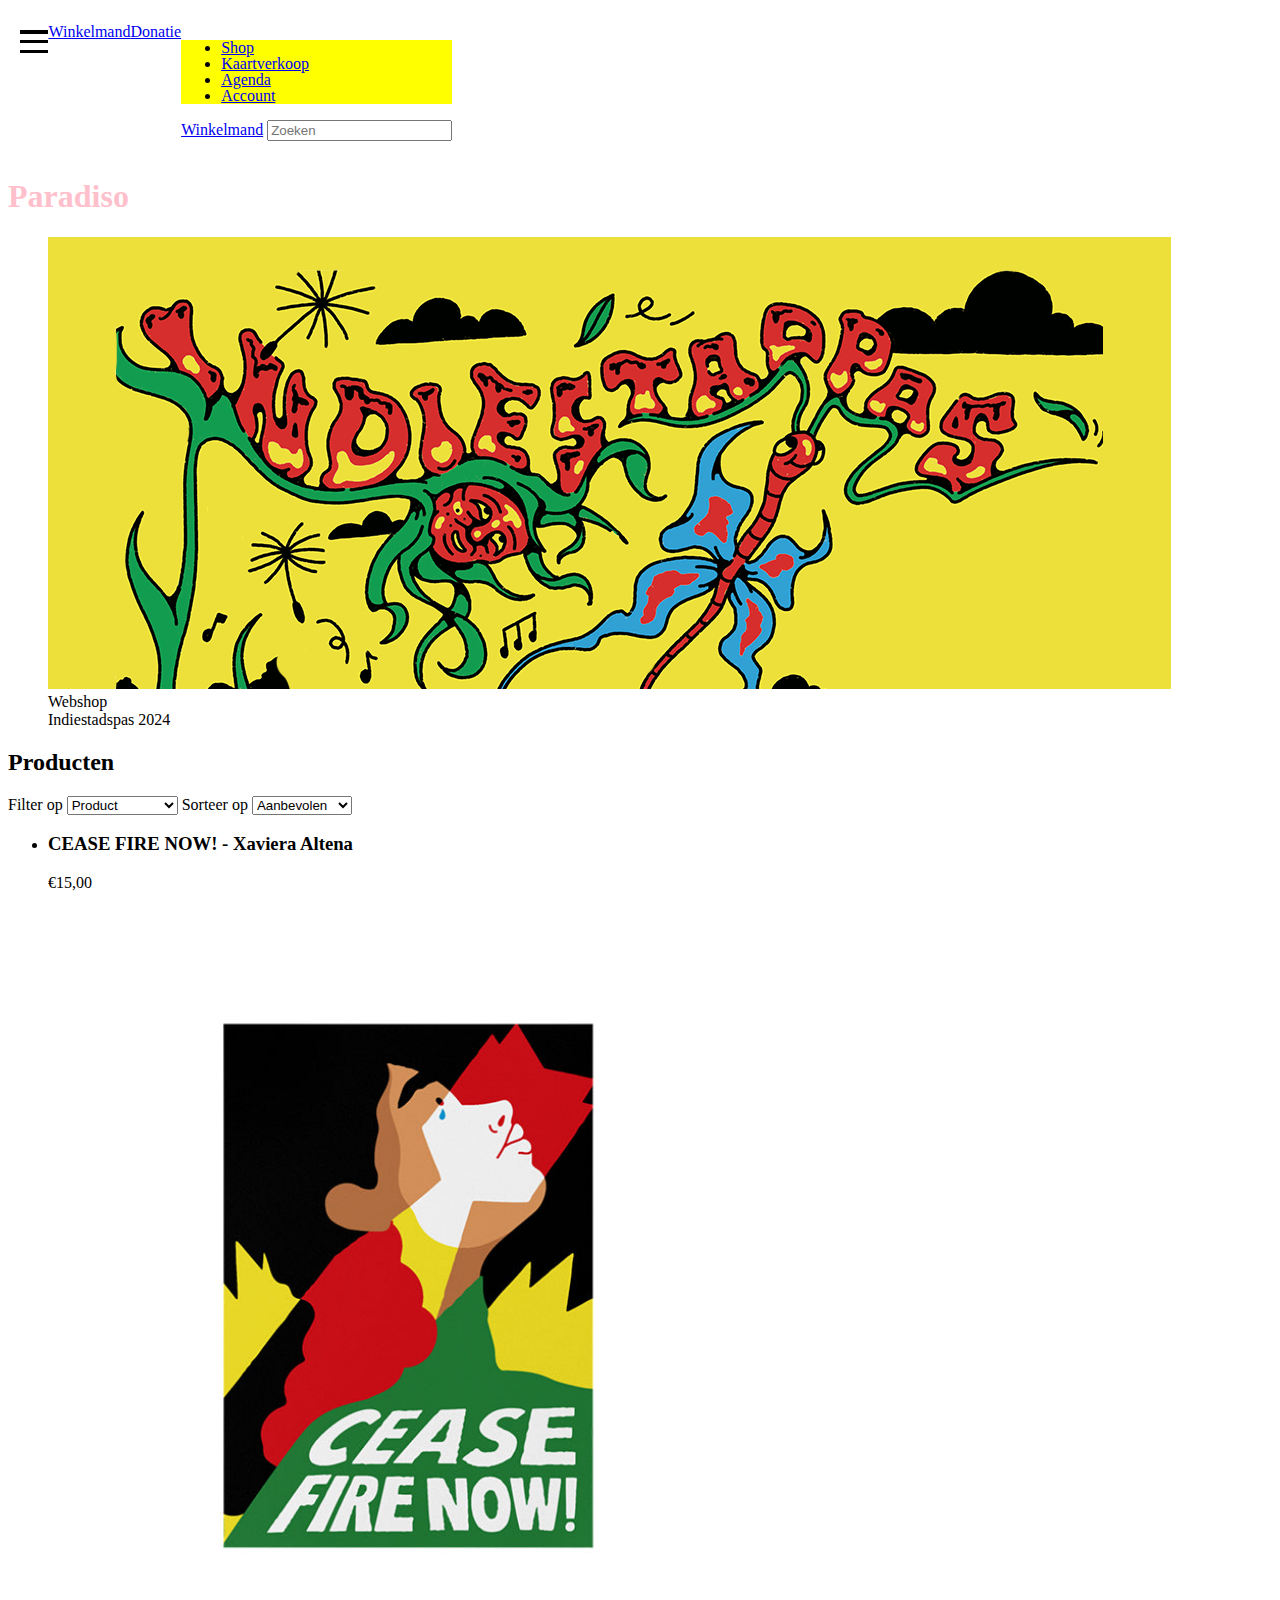
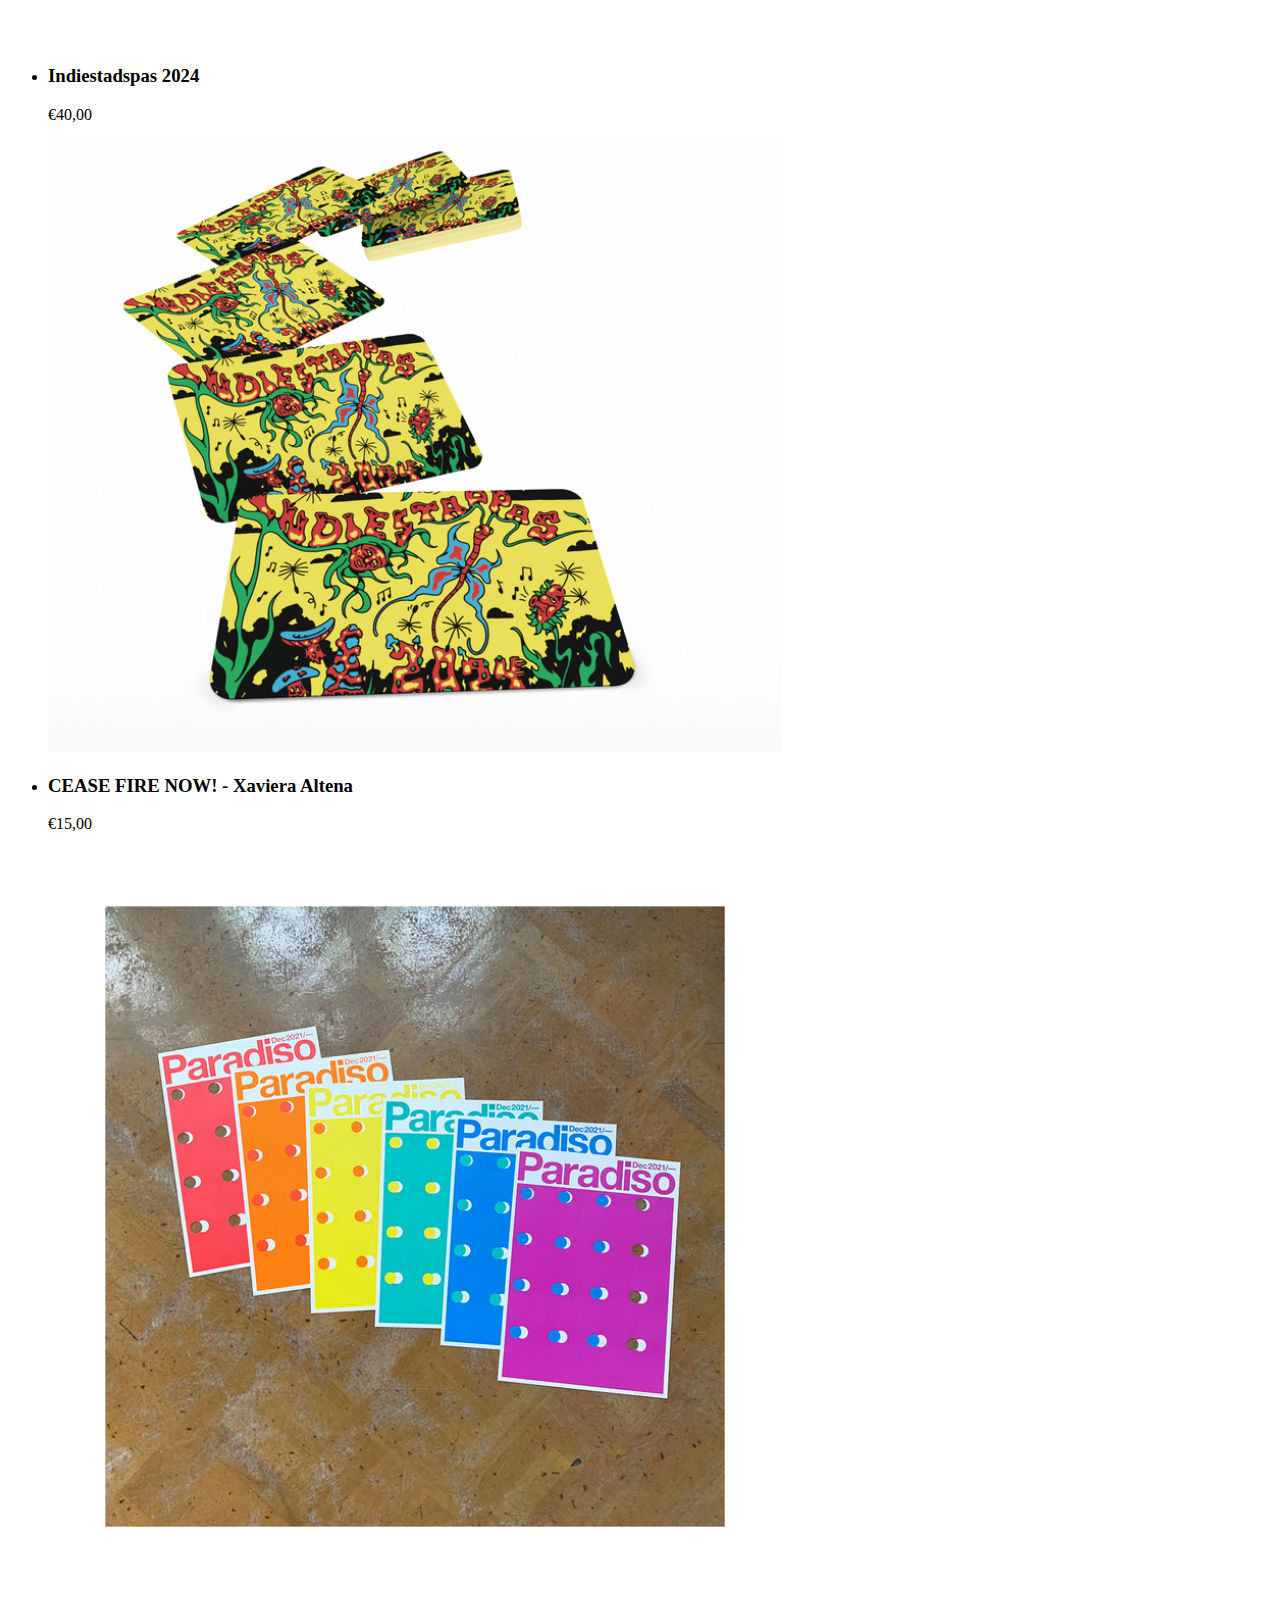
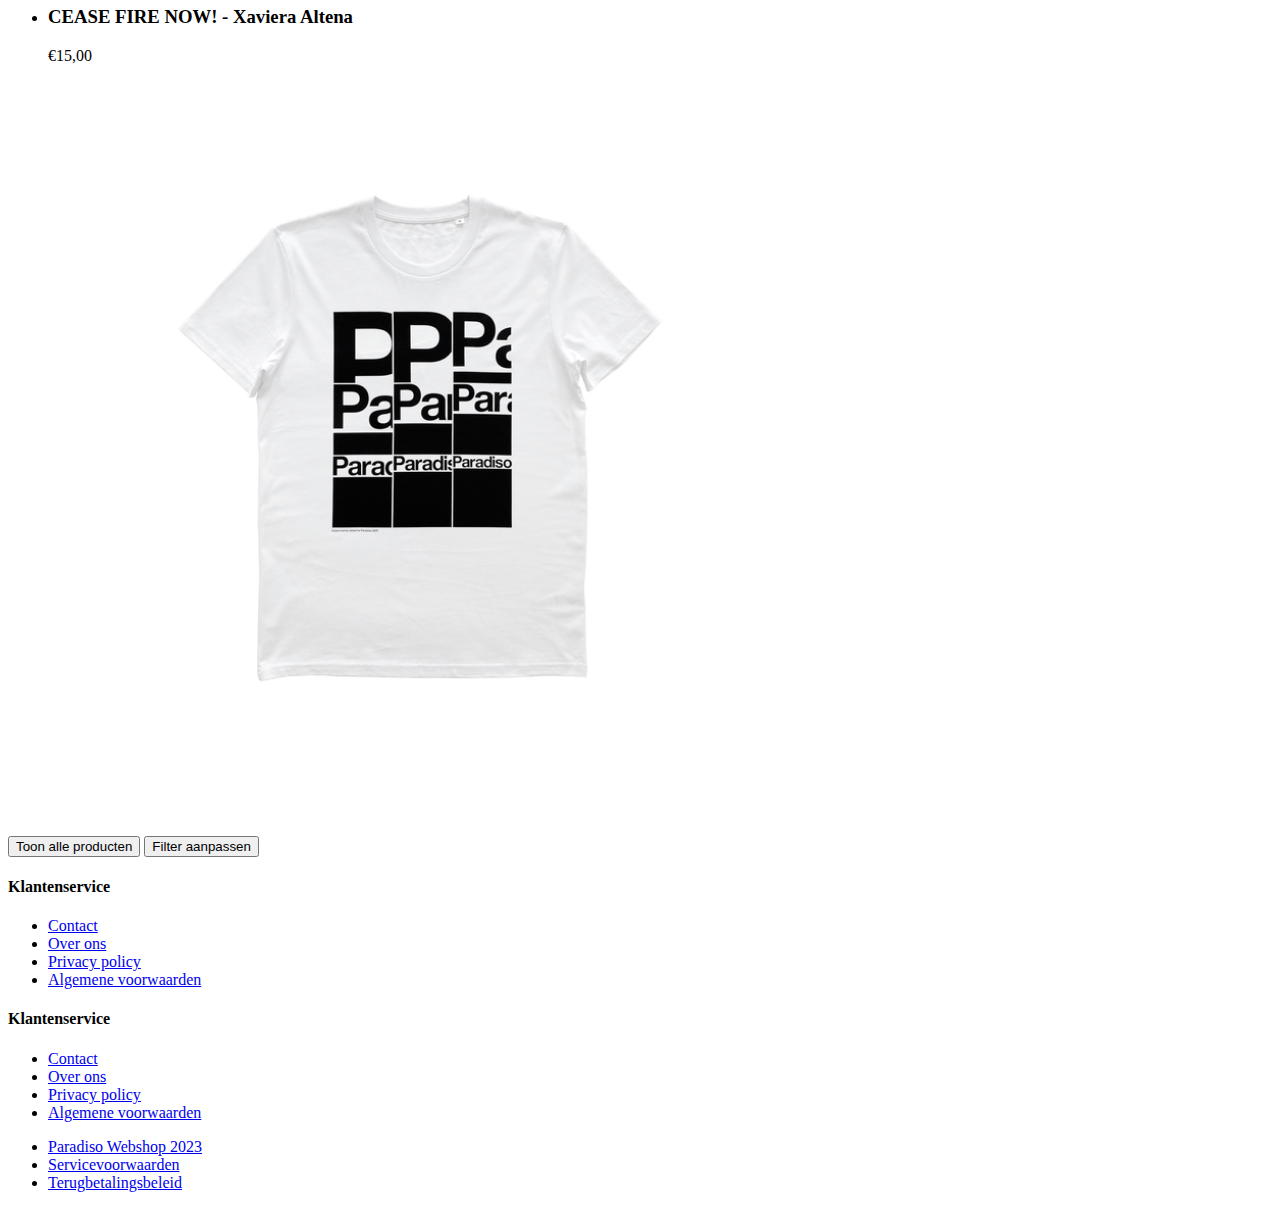
<file: shop.html>
<!DOCTYPE html>
<html lang="nl">
	
<head>
	<meta charset="UTF-8">
	<meta name="author" content="Insa Witterland">
	<meta name="viewport" content="width=device-width, initial-scale=1">
	
	<title>Paradiso shop</title>
	
	<link href="styles/shopstyle.css" rel="stylesheet">
	<link rel="icon" type="image/svg+xml" href="hier paradiso logotje">
</head>

<body>
	<header>
		<section> <!--Klopt dit?? Ik wil mijn pannenkoek daar een kruisje straks transformeren-->
			<img src="/images/line.svg">
			<img src="/images/line.svg">
			<img src="/images/line.svg">
		</section>
			
		<a href="#">Winkelmand</a>
		<a href="#">Donatie</a>
			

		<nav>
			<ul>
				<li><a href="#">Shop</a></li>
				<li><a href="#">Kaartverkoop</a></li>
				<li><a href="#">Agenda</a></li>
				<li><a href="#">Account</a></li>
			</ul>
			<a href="#">Winkelmand</a>
			<input type="search" placeholder="Zoeken">
		</nav>
	</header>

	<main>
		<h1>Paradiso</h1>
		<figure>
			<img src="/images/banner.png" alt="indiestadspas">
			<figcaption>Webshop</figcaption>
			<figcaption>Indiestadspas 2024</figcaption>
		</figure>	


		<!--Bron dropdownlist https://blog.hubspot.com/website/html-dropdown-->
		<h2>Producten</h2>
		<label for="filteren">Filter op</label> 
    	<select name="filteren"> 
			<option value="Product">Product</option> 
			<option value="Passen">Passen</option> 
			<option value="Vinyl">Vinyl</option> 
			<option value="Print & Posters">Print & Posters</option> 
			<option value="Boeken">Boeken</option> 
			<option value="Tassen">Tassen</option> 
			<option value="Kleding">Kleding</option> 
			<option value="Limited">Limited</option> 
    	</select>
  
		<label for="sorteren">Sorteer op</label> 
    	<select name="sorteren"> 
			<option value="Aanbevolen">Aanbevolen</option> 
			<option value="Populair">Populair</option> 
			<option value="A-Z">A-Z</option> 
			<option value="Z-A">Z-A</option> 
			<option value="LaagstePrijs">Laagste prijs</option> 
			<option value="HoogstePrijs">Hoogste prijs</option> 
			<option value="Nieuwste">Nieuwste</option> 
			<option value="Oudste">Oudste</option> 
    	</select>

		<ul>
			<li>
				<h3>CEASE FIRE NOW! - Xaviera Altena</h3>
				<p>€15,00</p>
				<a href="#"><img src="/images/winkel1.jpg" alt="poster"></a>
			</li>

			<li>
				<h3>Indiestadspas 2024</h3>
				<p>€40,00</p>
				<a href="#"><img src="/images/winkel2.png" alt=""></a>
			</li>

			<li>
				<h3>CEASE FIRE NOW! - Xaviera Altena</h3>
				<p>€15,00</p>
				<a href="#"><img src="/images/winkel3.jpg" alt=""></a>
			</li>

			<li>
				<h3>CEASE FIRE NOW! - Xaviera Altena</h3>
				<p>€15,00</p>
				<a href="#"><img src="/images/winkel4.png" alt=""></a>
			</li>
		</ul>
		<button>Toon alle producten</button>
		<button>Filter aanpassen</button>
		<!--Hoort deze button hier?-->
	</main>

	<footer>
		<h4>Klantenservice</h4>
		<ul>
			<li><a href="#">Contact</a></li>
			<li><a href="#">Over ons</a></li>
			<li><a href="#">Privacy policy</a></li>
			<li><a href="#">Algemene voorwaarden</a></li>
		</ul>

		<h4>Klantenservice</h4>
		<ul>
			<li><a href="#">Contact</a></li>
			<li><a href="#">Over ons</a></li>
			<li><a href="#">Privacy policy</a></li>
			<li><a href="#">Algemene voorwaarden</a></li>
		</ul>

		<ul>
			<li><a href="#">Paradiso Webshop 2023</a></li>
			<li><a href="#">Servicevoorwaarden</a></li>
			<li><a href="#">Terugbetalingsbeleid</a></li>
		</ul>

	</footer>
	<script defer src="scripts/script.js"></script>
</body>
	
</html>
</file>
<file: styles/shopstyle.css>
header {
    min-height:4em;
    padding:1em .75em;
    line-height:1;
    display: flex;
}

header section img {
	height: 0.2em;
    display: flex;
    margin-top: 0.4em;
}

header nav ul {
    background-color: yellow;
}

h1 {
	color:pink;
}

main ul li img {
    width: 60%;
    border: 0;
}
</file>
